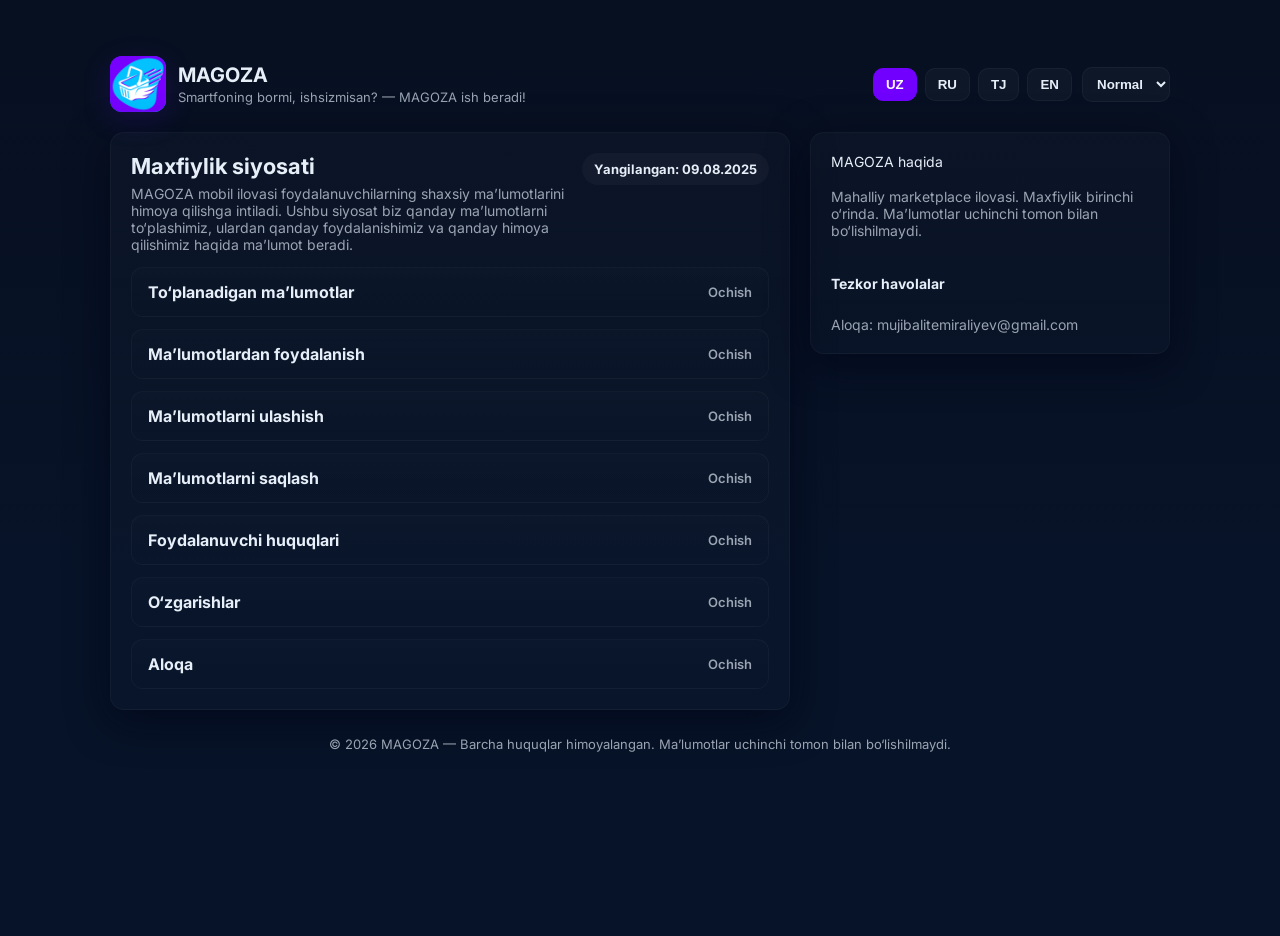
<file: index.html>
<!DOCTYPE html>
<html lang="uz">

<head>
    <meta charset="utf-8" />
    <meta name="viewport" content="width=device-width,initial-scale=1" />
    <title>MAGOZA — Privacy Policy</title>
    <link rel="icon" type="image/png" href="logo.png" />
    <link href="https://fonts.googleapis.com/css2?family=Inter:wght@300;400;600;700&display=swap" rel="stylesheet" />
    <style>
        :root {
            --primary: #7100FF;
            --accent: #00b4ff;
            --bg: #071328;
            --card: #071427;
            --muted: #9aa4b2;
            --glass: rgba(255, 255, 255, 0.03);
            --radius: 14px;
            --max-w: 1100px;
            --fs: 14px;
            color-scheme: dark;
            font-family: "Inter", system-ui, -apple-system, "Segoe UI", Roboto, "Helvetica Neue", Arial;
        }

        * {
            box-sizing: border-box
        }

        html,
        body {
            height: 100%;
            margin: 0;
            background: linear-gradient(180deg, #071021 0%, #071328 60%);
            color: #e6eef8;
            font-size: var(--fs)
        }

        .container {
            max-width: var(--max-w);
            margin: 36px auto;
            padding: 20px
        }

        header {
            display: flex;
            justify-content: space-between;
            align-items: center;
            gap: 16px;
            flex-wrap: wrap;
            margin-bottom: 20px
        }

        .brand {
            display: flex;
            align-items: center;
            gap: 12px
        }

        .logo {
            width: 56px;
            height: 56px;
            border-radius: 12px;
            background: linear-gradient(135deg, var(--primary), var(--accent));
            display: flex;
            align-items: center;
            justify-content: center;
            font-weight: 800;
            color: white;
            font-size: 22px;
            box-shadow: 0 8px 30px rgba(113, 0, 255, 0.16)
        }

        h1#appName {
            margin: 0;
            font-size: 20px
        }

        .subtitle {
            color: var(--muted);
            font-size: 13px;
            margin-top: 2px
        }

        .controls {
            display: flex;
            gap: 10px;
            align-items: center
        }

        .lang {
            display: flex;
            gap: 8px
        }

        .lang button {
            background: var(--glass);
            border: 1px solid rgba(255, 255, 255, 0.04);
            color: inherit;
            padding: 8px 12px;
            border-radius: 10px;
            cursor: pointer;
            font-weight: 600
        }

        .lang button.active {
            background: var(--primary);
            color: white;
            border-color: var(--primary)
        }

        select#fontSize {
            background: var(--glass);
            border: 1px solid rgba(255, 255, 255, 0.04);
            padding: 8px 10px;
            border-radius: 10px;
            color: inherit;
            font-weight: 600
        }

        main {
            display: grid;
            grid-template-columns: 1fr 360px;
            gap: 20px
        }

        @media (max-width:900px) {
            main {
                grid-template-columns: 1fr
            }

            aside.aside {
                order: 2
            }
        }

        .card {
            background: linear-gradient(180deg, rgba(255, 255, 255, 0.02), rgba(255, 255, 255, 0.01));
            border-radius: var(--radius);
            padding: 20px;
            border: 1px solid rgba(255, 255, 255, 0.03);
            box-shadow: 0 10px 40px rgba(2, 6, 23, 0.7)
        }

        .hero {
            display: flex;
            gap: 18px;
            align-items: flex-start;
            flex-wrap: wrap;
            margin-bottom: 14px
        }

        .hero .info {
            flex: 1;
            min-width: 220px
        }

        .hero .info h2 {
            margin: 0 0 6px 0;
            font-size: 22px
        }

        .hero .info p {
            margin: 0;
            color: var(--muted);
            font-size: 14px;
            white-space: pre-wrap
        }

        .hero .meta {
            text-align: right;
            min-width: 120px
        }

        .badge {
            display: inline-flex;
            padding: 8px 12px;
            border-radius: 999px;
            background: rgba(255, 255, 255, 0.03);
            font-weight: 700;
            font-size: 13px
        }

        .color-box {
            width: 40px;
            height: 28px;
            border-radius: 8px;
            background: var(--primary);
            box-shadow: 0 8px 24px rgba(113, 0, 255, 0.18);
            margin-top: 8px
        }

        .sections {
            display: flex;
            flex-direction: column;
            gap: 12px
        }

        .acc-item {
            border-radius: 12px;
            overflow: hidden;
            border: 1px solid rgba(255, 255, 255, 0.03);
            background: linear-gradient(180deg, rgba(255, 255, 255, 0.01), transparent)
        }

        .acc-head {
            display: flex;
            justify-content: space-between;
            align-items: center;
            padding: 14px 16px;
            cursor: pointer;
            font-weight: 700;
            font-size: 16px;
            transition: background 0.15s
        }

        .acc-head:hover {
            background: rgba(255, 255, 255, 0.03)
        }

        .acc-head .toggle-text {
            font-weight: 600;
            color: var(--muted);
            font-size: 13px
        }

        .acc-body {
            padding: 14px 16px;
            border-top: 1px solid rgba(255, 255, 255, 0.02);
            display: none;
            color: var(--muted);
            font-size: 14px;
            white-space: pre-wrap
        }

        .acc-body ul {
            padding-left: 20px;
            margin: 0;
            list-style: disc
        }

        .acc-body ul li {
            margin-bottom: 8px
        }

        aside.aside {
            position: sticky;
            top: 24px;
            height: fit-content
        }

        .meta {
            display: flex;
            flex-direction: column;
            gap: 12px
        }

        .muted {
            color: var(--muted)
        }

        a {
            color: var(--muted);
            text-decoration: none
        }

        a:hover {
            color: var(--primary)
        }

        footer {
            margin-top: 26px;
            text-align: center;
            color: var(--muted);
            font-size: 13px
        }

        @media (max-width:480px) {
            .container {
                padding: 14px;
                margin: 18px auto
            }

            .logo {
                width: 48px;
                height: 48px;
                font-size: 18px
            }

            .hero .meta {
                text-align: left
            }
        }
    </style>
</head>

<body>
    <div class="container" role="main">
        <header>
            <div class="brand">
                <div class="logo" aria-label="MAGOZA logo">
                    <img src="logo.png" alt="MAGOZA Logo"
                        style="width:100%;height:100%;border-radius:12px;object-fit:cover;" />
                </div>
                <div>
                    <h1 id="appName">MAGOZA</h1>
                    <div class="subtitle" id="tagline">Privacy & Data — MAGOZA</div>
                </div>
            </div>

            <div class="controls" aria-label="Language and font controls">
                <nav class="lang" role="tablist" aria-label="Languages">
                    <button class="lang-btn active" data-lang="uz" role="tab" aria-selected="true"
                        tabindex="0">UZ</button>
                    <button class="lang-btn" data-lang="ru" role="tab" aria-selected="false" tabindex="-1">RU</button>
                    <button class="lang-btn" data-lang="tj" role="tab" aria-selected="false" tabindex="-1">TJ</button>
                    <button class="lang-btn" data-lang="en" role="tab" aria-selected="false" tabindex="-1">EN</button>
                </nav>
                <select id="fontSize" aria-label="Font size">
                    <option value="14">Normal</option>
                    <option value="16">Large</option>
                    <option value="18">XL</option>
                </select>
            </div>
        </header>

        <main>
            <section class="card content" id="content" aria-live="polite">
                <div class="hero">
                    <div class="info">
                        <h2 id="policyTitle">Privacy Policy</h2>
                        <p id="policyIntro">This mobile application strives to protect users' personal information.</p>
                    </div>
                    <div class="meta">
                        <div class="badge" id="lastUpdated">Updated: 09.08.2025</div>
                        <!-- <div class="color-box" aria-hidden="true"></div> -->
                        <!-- <div class="muted" id=""></div> -->
                    </div>
                </div>

                <div class="sections accordion" id="sections" aria-label="Privacy sections">
                    <!-- injected -->
                </div>
            </section>

            <aside class="aside" aria-label="About and quick links">
                <div class="card meta" id="aboutCard">
                    <div id="aboutTitle"><strong>About MAGOZA</strong></div>
                    <div class="muted" id="aboutDesc" style="margin-top:6px;font-size:14px">
                        A local marketplace app. Privacy-first. Data is <strong>NOT</strong> shared with third parties.
                    </div>

                    <div style="height:12px;"></div>

                    <div>
                        <strong id="quickLinksTitle">Quick links</strong>
                        <div style="margin-top:8px;display:flex;flex-direction:column;gap:8px" id="quickLinks">
                            <a href="#" id="linkTerms" tabindex="0">Terms of Service</a>
                            <a href="#" id="linkSupport" tabindex="0">Support</a>
                            <a href="mailto:mujibalitemiraliyev@gmail.com" id="linkContact" tabindex="0">Contact:
                                mujibalitemiraliyev@gmail.com</a>
                        </div>
                    </div>
                </div>
            </aside>
        </main>

        <footer id="siteFooter">
            © <span id="year"></span> MAGOZA — All rights reserved. Data is not shared with third parties.
        </footer>
    </div>

    <script>
        const policy = {
            appName: "MAGOZA",
            primaryColor: "#7100FF",
            lastUpdated: "09.08.2025",
            texts: {
                uz: {
                    tagline: "Smartfoning bormi, ishsizmisan? — MAGOZA ish beradi!",
                    policyTitle: "Maxfiylik siyosati",
                    policyIntro: `MAGOZA mobil ilovasi foydalanuvchilarning shaxsiy ma’lumotlarini himoya qilishga intiladi. Ushbu siyosat biz qanday ma’lumotlarni to‘plashimiz, ulardan qanday foydalanishimiz va qanday himoya qilishimiz haqida ma’lumot beradi.`,
                    collectedTitle: "To‘planadigan ma’lumotlar",
                    collectedItems: [
                        "Ism, familiya, elektron pochta manzili, telefon raqami (ro‘yxatdan o‘tishda taqdim etiladi).",
                        "Foydalanuvchi yuklagan rasmlar va boshqa fayllar.",
                        // "Geolokatsiya ma’lumotlari (agar foydalanuvchi ruxsat bersa).",
                        // "Qurilma texnik ma’lumotlari (turi, operatsion tizim, IP manzili va boshqalar)."
                    ],
                    usageTitle: "Ma’lumotlardan foydalanish",
                    usageItems: [
                        "Xizmatni taqdim etish va yaxshilash uchun.",
                        "Foydalanuvchilar o‘rtasida muloqot (chat, bildirishnomalar).",
                        "Texnik yordam va xavfsizlik uchun.",
                        "Yangi funksiyalar va yangilanishlar haqida xabardor qilish uchun."
                    ],
                    sharingTitle: "Ma’lumotlarni ulashish",
                    sharingItems: [

                        "Xizmatning texnik hamkorlari bilan (masalan, hosting yoki to‘lov tizimlari).",
                        "Foydalanuvchining roziligi bilan."
                    ],
                    sharingExtra: "Ma’lumotlar uchunchi shaxslarga berilmaydi.",
                    storageTitle: "Ma’lumotlarni saqlash",
                    storageText: "Ma’lumotlar xavfsiz serverlarda saqlanadi. Biz barcha texnik va tashkiliy choralarni ko‘ramiz, ammo internet orqali ma’lumotlarni 100% xavfsiz uzatishni kafolatlay olmaymiz.",
                    rightsTitle: "Foydalanuvchi huquqlari",
                    rightsItems: [
                        "O‘z ma’lumotlarini ko‘rish, tahrirlash yoki o‘chirish.",
                        "Ma’lumotlaridan foydalanishni cheklash.",
                        "Rozilikni istalgan vaqtda qaytarib olish."
                    ],
                    changesTitle: "O‘zgarishlar",
                    changesText: "Biz ushbu maxfiylik siyosatini o‘zgartirish huquqini saqlaymiz. O‘zgarishlar rasmiy veb-saytimizda yoki ilovada e’lon qilinadi.",
                    contactTitle: "Aloqa",
                    contactText: "Savollar bo‘lsa, iltimos, biz bilan quyidagi manzil orqali bog‘laning:\n📧 mujibalitemiraliyev@gmail.com",
                    aboutTitle: "MAGOZA haqida",
                    aboutDesc: "Mahalliy marketplace ilovasi. Maxfiylik birinchi o‘rinda. Ma’lumotlar uchinchi tomon bilan bo‘lishilmaydi.",
                    quickLinksTitle: "Tezkor havolalar",
                    // linkTerms: "Xizmat ko‘rsatish shartlari",
                    // linkSupport: "Yordam",
                    linkContact: "Aloqa: mujibalitemiraliyev@gmail.com",
                    footer: "© {year} MAGOZA — Barcha huquqlar himoyalangan. Ma’lumotlar uchinchi tomon bilan bo‘lishilmaydi.",
                    open: "Ochish",
                    close: "Yopish"
                },
                ru: {
                    tagline: "Есть смартфон, без дела сидишь? — MAGOZA даст работу!",
                    policyTitle: "Политика конфиденциальности",
                    policyIntro: `Данное мобильное приложение MAGOZA стремится защищать личные данные пользователей. Эта политика объясняет, какие данные мы собираем, как мы их используем и как мы защищаем.`,
                    collectedTitle: "Собираемые данные",
                    collectedItems: [
                        "Имя, фамилия, электронная почта, номер телефона (предоставляются при регистрации).",
                        "Фотографии и другие файлы, загруженные пользователем.",
                        // "Данные геолокации (если пользователь разрешает).",
                        // "Техническая информация устройства (тип, операционная система, IP-адрес и т.д.)."
                    ],
                    usageTitle: "Использование данных",
                    usageItems: [
                        "Для предоставления и улучшения сервиса.",
                        "Для общения между пользователями (чат, уведомления).",
                        "Для технической поддержки и безопасности.",
                        "Для информирования о новых функциях и обновлениях."
                    ],
                    sharingTitle: "Обмен данными",
                    sharingItems: [

                        "С техническими партнёрами сервиса (например, хостинг или платёжные системы).",
                        "С согласия пользователя."
                    ],
                    sharingExtra: "Данные не передаются третьим лицам.",
                    storageTitle: "Хранение данных",
                    storageText: "Данные хранятся на защищённых серверах. Мы принимаем все технические и организационные меры, но не можем гарантировать 100% безопасность передачи данных через интернет.",
                    rightsTitle: "Права пользователя",
                    rightsItems: [
                        "Просмотр, редактирование или удаление своих данных.",
                        "Ограничение использования своих данных.",
                        "Отзыв согласия в любое время."
                    ],
                    changesTitle: "Изменения",
                    changesText: "Мы оставляем за собой право изменять эту политику конфиденциальности. Изменения будут объявлены на нашем официальном сайте или в приложении.",
                    contactTitle: "Контакты",
                    contactText: "Если у вас есть вопросы, пожалуйста, свяжитесь с нами по адресу:\n📧 mujibalitemiraliyev@gmail.com",
                    aboutTitle: "О MAGOZA",
                    aboutDesc: "Местное приложение-маркетплейс. Конфиденциальность на первом месте. Данные НЕ передаются третьим лицам.",
                    quickLinksTitle: "Быстрые ссылки",
                    // linkTerms: "Условия обслуживания",
                    // linkSupport: "Поддержка",
                    linkContact: "Контакт: mujibalitemiraliyev@gmail.com",
                    footer: "© {year} MAGOZA — Все права защищены. Данные не передаются третьим лицам.",
                    open: "Открыть",
                    close: "Закрыть"
                },
                tj: {
                    tagline: "Смартфон дорӣ, бекорӣ?” — MAGOZA кор медиҳад!",
                    policyTitle: "Сиёсати махфият",
                    policyIntro: `Барномаи мобилии MAGOZA барои ҳифзи маълумоти шахсии корбарон талош мекунад. Ин сиёсати махфият маълум мекунад, ки мо чӣ маълумот ҷамъ мекунем, чӣ гуна истифода мебарем ва чӣ гуна ҳифз мекунем.`,
                    collectedTitle: "Маълумоти ҷамъшуда",
                    collectedItems: [
                        "Ном, насаб, почтаи электронӣ, рақами телефон, ки ҳангоми сабти ном дода мешаванд.",
                        "Суратҳо ва дигар файлҳое, ки корбар бор мекунад.",
                        // "Маълумоти геолокация (агар корбар иҷозат диҳад).",
                        // "Маълумоти техникии дастгоҳ (намуд, системаи оператсионӣ, суроғаи IP ва ғайра)."
                    ],
                    usageTitle: "Истифодаи маълумот",
                    usageItems: [
                        "Пешкаш кардан ва беҳтар кардани хизматрасонӣ.",
                        "Муошират байни корбарон (чат, огоҳиномаҳо).",
                        "Дастгирии техникӣ ва амният.",
                        "Огоҳ кардан дар бораи функсияҳои нав ва навсозӣ."
                    ],
                    sharingTitle: "Муҳрабо ва мубодила",
                    sharingItems: [

                        "Бо шарикони техникии хизмат (масалан, хостинг ё системаҳои пардохт).",
                        "Бо розигии корбар."
                    ],
                    sharingExtra: "Маълумотҳо ба тарафи сеюм дода намешаванд.",
                    storageTitle: "Нигоҳдории маълумот",
                    storageText: "Маълумот дар серверҳои бехатар нигоҳ дошта мешаванд. Мо тамоми чораҳои техникию ташкилотиро меандешем, вале 100% бехатарии маълумотҳои интиқолёбандаро дар интернет кафолат дода намешавад.",
                    rightsTitle: "Ҳуқуқҳои корбар",
                    rightsItems: [
                        "Маълумоташро бинед, таҳрир кунед ё ҳазф кунед.",
                        "Истифодаи маълумоташро маҳдуд созад.",
                        "Дар ҳар вақт розигии худро бозпас гирад."
                    ],
                    changesTitle: "Тағйирот",
                    changesText: "Мо ҳақ дорем, ки ин сиёсати махфиятро тағйир диҳем. Тағйирот дар барнома ё вебсайти расмии мо эълон мешавад.",
                    contactTitle: "Тамос",
                    contactText: "Агар саволе дошта бошед, лутфан бо мо тавассути суроғаи зер тамос гиред:\n📧 mujibalitemiraliyev@gmail.com",
                    aboutTitle: "Дар бораи MAGOZA",
                    aboutDesc: "Барномаи маҳаллии marketplace. Махфият дар аввал. Маълумотҳо ба тарафҳои сеюм дода намешавад.",
                    quickLinksTitle: "Пайвандҳои зуд",
                    // linkTerms: "Шартҳои хизмат",
                    // linkSupport: "Дастгирӣ",
                    linkContact: "Тамос: mujibalitemiraliyev@gmail.com",
                    footer: "© {year} MAGOZA — Ҳама ҳуқуқҳо ҳифз шудаанд. Маълумотҳо ба тарафи сеюм дода намешавад.",
                    open: "Кушодан",
                    close: "Пӯшидан"
                },
                en: {
                    tagline: "Got a smartphone and free time? — MAGOZA will give you a job!",
                    policyTitle: "Privacy Policy",
                    policyIntro: `This mobile application MAGOZA strives to protect users' personal information. This policy explains what data we collect, how we use it, and how we protect it.`,
                    collectedTitle: "Data Collected",
                    collectedItems: [
                        "Name, surname, email address, phone number (provided during registration).",
                        "Photos and other files uploaded by the user.",
                        // "Geolocation data (if user permits).",
                        // "Technical device info (type, OS, IP address, etc.)."
                    ],
                    usageTitle: "Use of Data",
                    usageItems: [
                        "To provide and improve the service.",
                        "Communication between users (chat, notifications).",
                        "Technical support and security.",
                        "To notify about new features and updates."
                    ],
                    sharingTitle: "Sharing Data",
                    sharingItems: [

                        "With technical service partners (e.g., hosting or payment systems).",
                        "With user consent."
                    ],
                    sharingExtra: "Data is not shared with third parties.",
                    storageTitle: "Data Storage",
                    storageText: "Data is stored on secure servers. We take all technical and organizational measures but cannot guarantee 100% data transmission security over the internet.",
                    rightsTitle: "User Rights",
                    rightsItems: [
                        "View, edit, or delete their data.",
                        "Restrict use of their data.",
                        "Withdraw consent at any time."
                    ],
                    changesTitle: "Changes",
                    changesText: "We reserve the right to change this privacy policy. Changes will be announced on our official website or app.",
                    contactTitle: "Contact",
                    contactText: "If you have questions, please contact us at:\n📧 mujibalitemiraliyev@gmail.com",
                    aboutTitle: "About MAGOZA",
                    aboutDesc: "A local marketplace app. Privacy-first. Data is NOT shared with third parties.",
                    quickLinksTitle: "Quick links",
                    // linkTerms: "Terms of Service",
                    // linkSupport: "Support",
                    linkContact: "Contact: mujibalitemiraliyev@gmail.com",
                    footer: "© {year} MAGOZA — All rights reserved. Data is not shared with third parties.",
                    open: "Open",
                    close: "Close"
                }
            }
        };

        // Element refs
        const langButtons = document.querySelectorAll(".lang-btn");
        const sectionsEl = document.getElementById("sections");
        const appNameEl = document.getElementById("appName");
        const taglineEl = document.getElementById("tagline");
        const lastUpdatedEl = document.getElementById("lastUpdated");
        const policyTitleEl = document.getElementById("policyTitle");
        const fontSizeSelect = document.getElementById("fontSize");
        const aboutTitleEl = document.getElementById("aboutTitle");
        const aboutDescEl = document.getElementById("aboutDesc");
        const quickLinksTitleEl = document.getElementById("quickLinksTitle");
        const linkTermsEl = document.getElementById("linkTerms");
        const linkSupportEl = document.getElementById("linkSupport");
        const linkContactEl = document.getElementById("linkContact");
        const siteFooterEl = document.getElementById("siteFooter");
        const yearSpan = document.getElementById("year");
        yearSpan.textContent = new Date().getFullYear();

        let currentLang = "uz";

        // Accordion toggle
        function toggleAccordion(e) {
            const head = e.currentTarget;
            const body = head.nextElementSibling;
            const isOpen = body.style.display === "block";

            // close all
            document.querySelectorAll(".acc-body").forEach(b => {
                b.style.display = "none";
                b.previousElementSibling.setAttribute("aria-expanded", "false");
                b.previousElementSibling.querySelector(".toggle-text").textContent = policy.texts[currentLang].open;
            });

            if (!isOpen) {
                body.style.display = "block";
                head.setAttribute("aria-expanded", "true");
                head.querySelector(".toggle-text").textContent = policy.texts[currentLang].close;
            } else {
                body.style.display = "none";
                head.setAttribute("aria-expanded", "false");
                head.querySelector(".toggle-text").textContent = policy.texts[currentLang].open;
            }
        }

        // Build accordion sections from translations
        function buildSections(lang) {
            sectionsEl.innerHTML = "";
            const t = policy.texts[lang];

            function addSection(title, items, extra) {
                const item = document.createElement("div"); item.className = "acc-item";

                const head = document.createElement("div"); head.className = "acc-head"; head.tabIndex = 0;
                head.setAttribute("role", "button"); head.setAttribute("aria-expanded", "false");
                head.addEventListener("click", toggleAccordion);
                head.addEventListener("keydown", ev => { if (ev.key === "Enter" || ev.key === " ") { ev.preventDefault(); toggleAccordion({ currentTarget: head }); } });

                const titleEl = document.createElement("div"); titleEl.textContent = title;
                const toggleText = document.createElement("div"); toggleText.className = "toggle-text"; toggleText.textContent = t.open;

                head.appendChild(titleEl); head.appendChild(toggleText);

                const body = document.createElement("div"); body.className = "acc-body";

                if (Array.isArray(items)) {
                    const ul = document.createElement("ul");
                    items.forEach(i => {
                        const li = document.createElement("li"); li.textContent = i; ul.appendChild(li);
                    });
                    body.appendChild(ul);
                } else {
                    const p = document.createElement("p"); p.textContent = items; body.appendChild(p);
                }

                if (extra) {
                    const pEx = document.createElement("p"); pEx.style.marginTop = "8px"; pEx.style.fontStyle = "italic"; pEx.style.color = "var(--primary)"; pEx.textContent = extra; body.appendChild(pEx);
                }

                item.appendChild(head); item.appendChild(body); sectionsEl.appendChild(item);
            }

            addSection(t.collectedTitle, t.collectedItems);
            addSection(t.usageTitle, t.usageItems);
            addSection(t.sharingTitle, t.sharingItems, t.sharingExtra);
            addSection(t.storageTitle, t.storageText);
            addSection(t.rightsTitle, t.rightsItems);
            addSection(t.changesTitle, t.changesText);
            addSection(t.contactTitle, t.contactText);
        }

        // Update UI texts based on language
        function updateContent(lang) {
            currentLang = lang;
            const t = policy.texts[lang];
            appNameEl.textContent = policy.appName;
            taglineEl.textContent = t.tagline;
            policyTitleEl.textContent = t.policyTitle;
            document.getElementById("policyIntro").textContent = t.policyIntro;
            lastUpdatedEl.textContent = (lang === "ru" ? "Обновлено: " : (lang === "tj" ? "Навсозии охирин: " : (lang === "en" ? "Updated: " : "Yangilangan: "))) + policy.lastUpdated;
            // document.getElementById("primaryColorLabel").textContent = (lang === "ru" ? "Основной цвет" : (lang === "tj" ? "Ранги асосӣ" : (lang === "en" ? "Primary color" : "Asosiy rang")));
            // About & quick links
            aboutTitleEl.textContent = t.aboutTitle;
            aboutDescEl.innerHTML = t.aboutDesc.includes("<strong>") ? t.aboutDesc : escapeHtml(t.aboutDesc).replace(/\n/g, '<br>');
            quickLinksTitleEl.textContent = t.quickLinksTitle;
            linkTermsEl.textContent = t.linkTerms;
            linkSupportEl.textContent = t.linkSupport;
            linkContactEl.textContent = t.linkContact;
            // Footer (replace {year})
            siteFooterEl.innerHTML = t.footer.replace("{year}", new Date().getFullYear());
            // rebuild sections
            buildSections(lang);
        }

        // Utility to escape plain text to safe HTML (used if needed)
        function escapeHtml(text) {
            return text.replace(/[&<>"']/g, function (m) { return ({ '&': '&amp;', '<': '&lt;', '>': '&gt;', '"': '&quot;', "'": "&#39;" })[m]; });
        }

        // Language buttons handlers
        langButtons.forEach(btn => {
            btn.addEventListener("click", () => {
                langButtons.forEach(b => { b.classList.remove("active"); b.setAttribute("aria-selected", "false"); b.tabIndex = -1; });
                btn.classList.add("active"); btn.setAttribute("aria-selected", "true"); btn.tabIndex = 0;
                updateContent(btn.dataset.lang);
            });
        });

        // Font size control
        fontSizeSelect.addEventListener("change", e => { document.documentElement.style.fontSize = e.target.value + "px"; });

        // Init
        updateContent(currentLang);
    </script>
</body>

</html>
</file>
